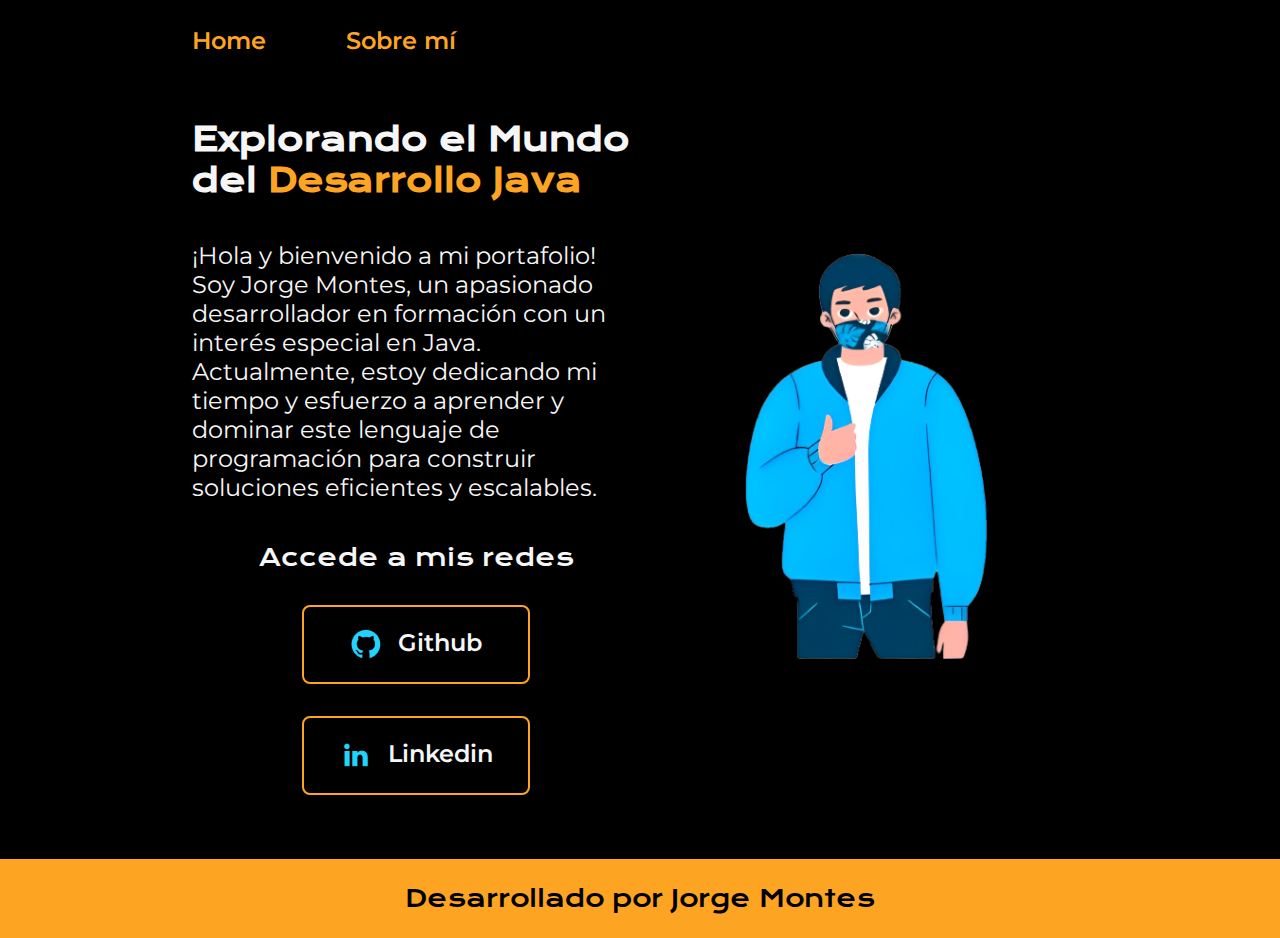
<file: index.html>
<!DOCTYPE html>
<html lang="es-mx">
<head>
    <meta charset="UTF-8"> 
    <meta http-equiv="X-UA-Compatible" content="IE=edge">
    <meta name="viewport" content="width=device-width, initial-scale=1.0">
    <title>Portafolio</title>
    <link rel="stylesheet" href="styles/style.css">

</head>
<body>
    <header class="header">
        <nav class="header__menu">
            <a class="header__menu__link" href="index.html">Home</a>
            <a class="header__menu__link" href="about.html">Sobre mí</a>
        </nav>
    </header>
    <main class="presentacion">
        <section class="presentacion__contenido">
            <h1 class="presentacion__contenido__titulo">
                Explorando el Mundo del 
                <strong class="titulo-destaque"> Desarrollo Java
                </strong></h1>
                <p class="presentacion__contenido__texto">¡Hola y bienvenido a mi portafolio!
                    Soy Jorge Montes, un apasionado desarrollador en formación con un interés especial en Java. 
                    Actualmente, estoy dedicando mi tiempo y esfuerzo a aprender y dominar este lenguaje de programación para construir soluciones eficientes y escalables.

                </p>
                <div class="presentacion__enlaces">
                    <h2 class="presentacion__enlaces__subtitulo">Accede a mis redes</h2>
                    <a class="presentacion__enlaces__link" href="https://github.com/Jorgedvmc">
                        <img src="./assets/github.png">
                        Github
                    </a>
                    <a class="presentacion__enlaces__link" href="https://www.linkedin.com/in/jorge-montes-carri%C3%B3n/">
                        <img src="./assets/linkedin.png">
                        Linkedin
                    </a>
                    
                </div>
               
        </section>
            <img class="presentacion__imagen" src="./assets/PORTAFOLIO JORGE MONTES.png" alt="Foto de Jorge Montes Carrión">
    </main>
    <footer class="footer">
        <p>Desarrollado por Jorge Montes</p>
    </footer>
</body>
</html>
</file>
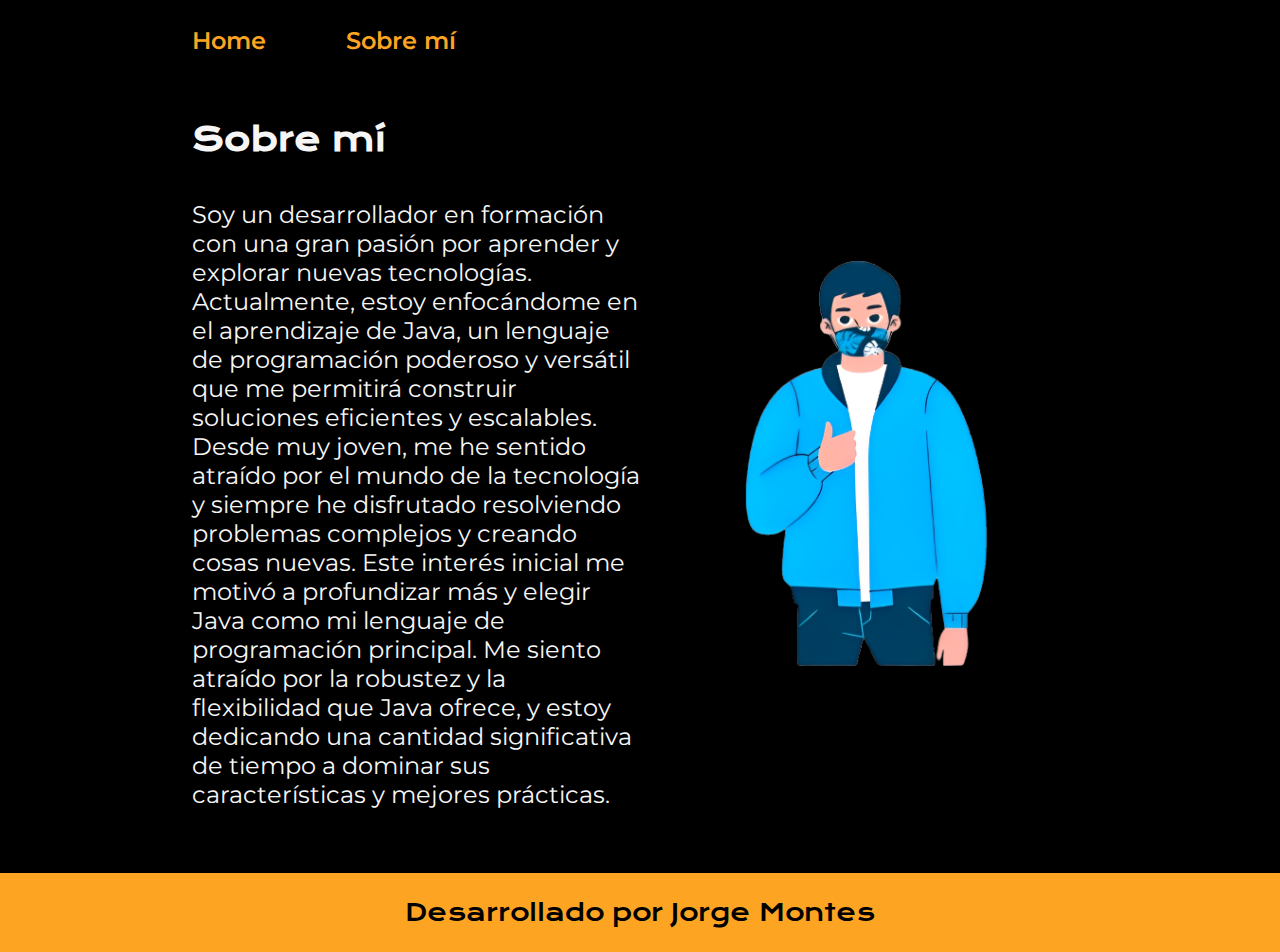
<file: about.html>
<!DOCTYPE html>
<html lang="es-mx">
<head>
    <meta charset="UTF-8">
    <meta name="viewport" content="width=device-width, initial-scale=1.0">
    <title>Portafolio</title>
    <link rel="stylesheet" href="styles/style.css">

</head>
<body>
    <header class="header">
        <nav class="header__menu">
            <a class="header__menu__link" href="index.html">Home</a>
            <a class="header__menu__link" href="about.html">Sobre mí</a>
        </nav>
    </header>
    <main class="presentacion">
        <section class="presentacion__contenido">
            <h1 class="presentacion__contenido__titulo">Sobre mí</h1>
                <p class="presentacion__contenido__texto">Soy un desarrollador en formación con una gran pasión por aprender y explorar nuevas tecnologías. Actualmente, estoy enfocándome en el aprendizaje de Java, un lenguaje de programación poderoso y versátil que me permitirá construir soluciones eficientes y escalables. Desde muy joven, me he sentido atraído por el mundo de la tecnología y siempre he disfrutado resolviendo problemas complejos y creando cosas nuevas.
                    Este interés inicial me motivó a profundizar más y elegir Java como mi lenguaje de programación principal. Me siento atraído por la robustez y la flexibilidad que Java ofrece, y estoy dedicando una cantidad significativa de tiempo a dominar sus características y mejores prácticas.

            
               
        </section>
            <img class="presentacion__imagen" src="./assets/PORTAFOLIO JORGE MONTES.png" alt="Foto de Jorge Montes Carrión">
    </main>
    <footer class="footer">
        <p>Desarrollado por Jorge Montes</p>
    </footer>
    
</body>
</html>
</file>
<file: styles/style.css>
@import url('https://fonts.googleapis.com/css2?family=Krona+One&family=Montserrat:wght@400;600&display=swap');


:root {
    --color-primaria: #000000;
    --color-secundaria: #F6F6F6;
    --color-terciaria: #fda522;
    --color-hover: #272727;

    --fuente-krona: 'Krona One', sans-serif;
    --fuente-montserrat: 'Montserrat', sans-serif;
}

* {
    padding: 0;
    margin:0;
}

body{
    box-sizing: border-box;
    background-color: var(--color-primaria);
    color: var(--color-secundaria);
}

.header{
    padding: 2% 0% 0% 15%;
}

.header__menu{
    display: flex;
    gap: 80px;
}
.header__menu__link{
    font-family: var(--fuente-montserrat);
    font-size: 1.5rem;
    font-weight: 600;
    color: var(--color-terciaria);
    text-decoration: none;

}



.presentacion {
    padding: 5% 15%;
    display: flex;
    align-items: center;
    justify-content: space-between;
}

.presentacion__contenido{
    width: 50%;
    display: flex;
    flex-direction: column;
    gap: 40px;
}


.presentacion__contenido__titulo{
    font-size: 2rem;
    font-family: var(--fuente-krona);
}

.titulo-destaque {
    color: var(--color-terciaria); ;
}

.presentacion__contenido__texto{
    font-size: 1.5rem;
    font-family: var(--fuente-montserrat);
}

.presentacion__enlaces{
    display: flex;
    flex-direction: column;
    justify-content: space-between;
    align-items: center;
    gap: 32px;
}

.presentacion__enlaces__subtitulo{
    font-family: var(--fuente-krona);
    font-weight: 400;
    font-size: 1.5rem;
}
.presentacion__enlaces__link{
      display: flex;
      justify-content: center;
      gap: 16px;
      border: 2px solid var(--color-terciaria);
      width: 50%;
      text-align: center;
      border-radius: 8px;
      font-size: 1.5rem;
      font-weight: 600;
      padding: 21.5px 0;
      text-decoration: none;
      color: var(--color-secundaria);
      font-family: var(--fuente-montserrat);
}

.presentacion__enlaces__link:hover{
    background-color: var(--color-hover);
}

.presentacion__imagen{
    width: 50%;
}

.footer{
    color:var(--color-primaria);
    background-color: var(--color-terciaria);
    padding: 24px;
    text-align: center;
    font-family: var(--fuente-krona);
    font-size: 1.5rem;
    font-weight: 400;
}

@media (max-width: 1200px) {

    .header{
         padding: 10%;  
    }
    .header__menu{
        justify-content: center;
    }
    .presentacion{
        flex-direction: column-reverse;
        padding: 5%;

    }

    .presentacion__contenido{
        width: auto;
    }
    
}
</file>
